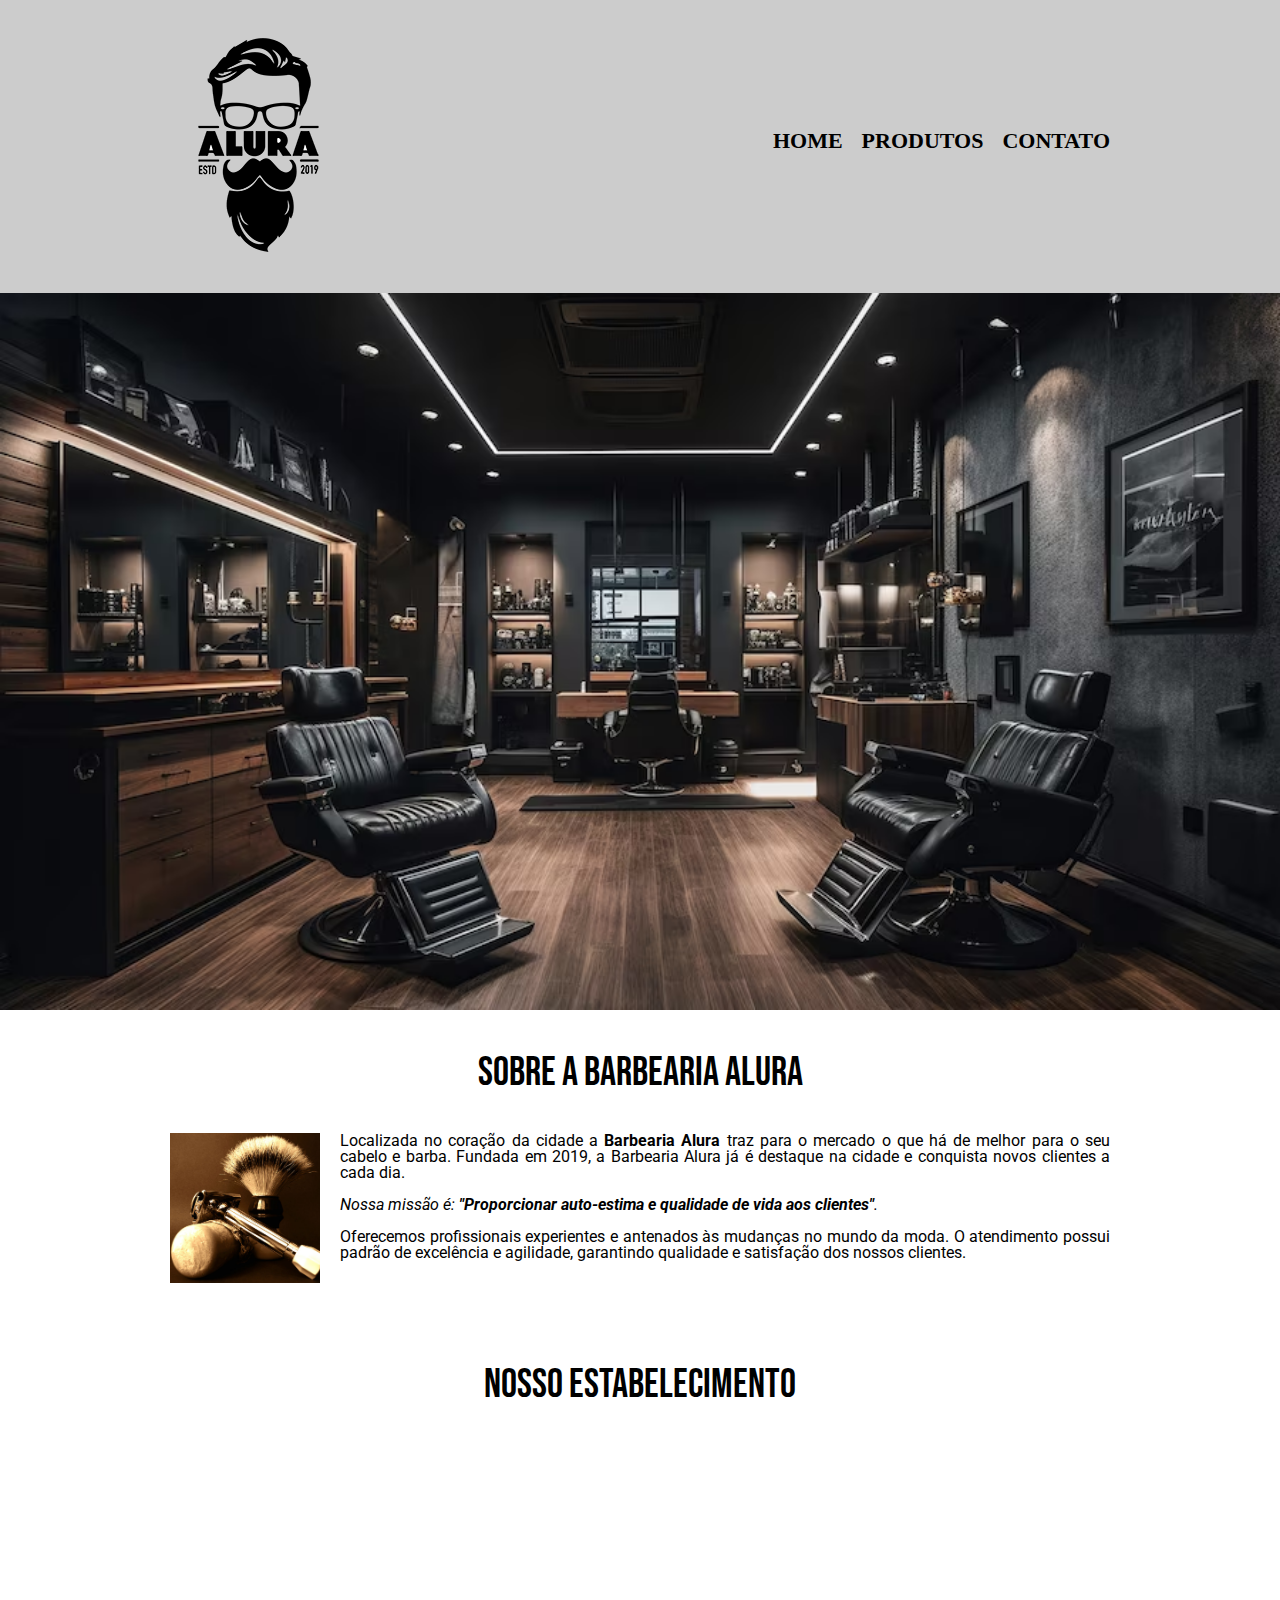
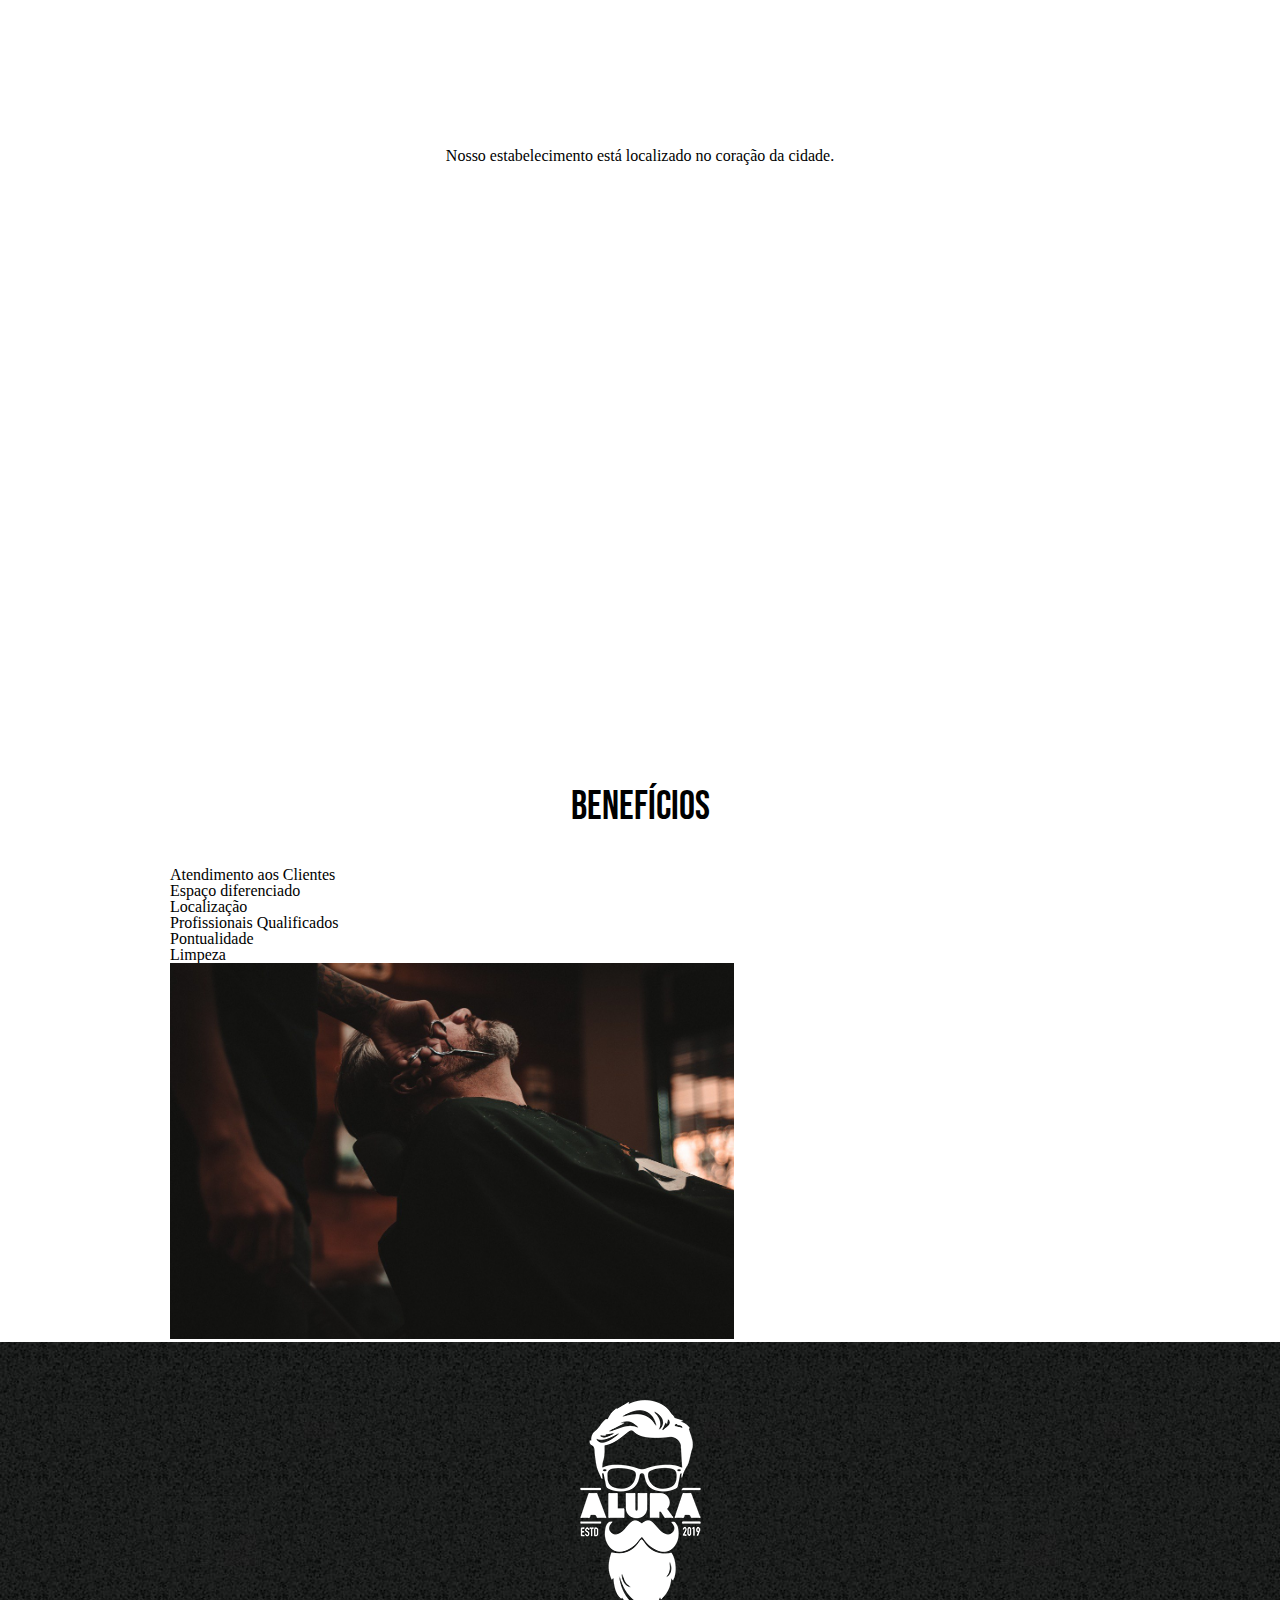
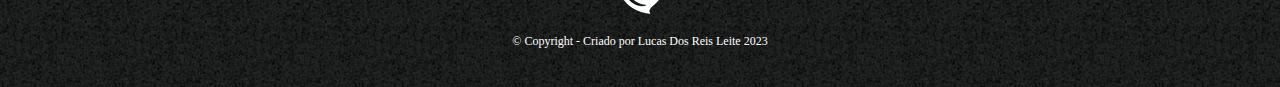
<file: index.html>
<!DOCTYPE html>
<html lang="pt-br">
	<head>
		<meta charset="UTF-8">
		<title>Barbearia Alura</title>
		<link rel="stylesheet" href="reset.css">
		<link rel="stylesheet" href="style.css">
		<link rel="preconnect" href="https://fonts.googleapis.com">
		<link rel="preconnect" href="https://fonts.gstatic.com" crossorigin>
		<link href="https://fonts.googleapis.com/css2?family=Bebas+Neue&display=swap" rel="stylesheet">
		<link rel="preconnect" href="https://fonts.googleapis.com">
<link rel="preconnect" href="https://fonts.gstatic.com" crossorigin>
<link href="https://fonts.googleapis.com/css2?family=Roboto&display=swap" rel="stylesheet">
		
	</head>

	<body>
		<header>
			<div class="caixa">
				<h1><img src="logo.png"></h1>
				<nav>
					<ul>
						<li><a href="index.html">Home</a></li>
						<li><a href="produtos.html">Produtos</a></li>
						<li><a href="contato.html">Contato</a></li>
					</ul>
				</nav>
		</header>
		<img class="banner" src="logotipo.avif">
		<main>
			<section class="principal">
				<h2 class="titulo-centralizado">Sobre a Barbearia Alura</h2>

				<img class="utensilios" src="utensilios.jpg" alt="">
		
				<p>Localizada no coração da cidade a <strong>Barbearia Alura</strong> traz para o mercado o que há de melhor para o seu cabelo e barba. Fundada em 2019, a Barbearia Alura já é destaque na cidade e conquista novos clientes a cada dia.</p>

				<p class="missao"><em>Nossa missão é: <strong>"Proporcionar auto-estima e qualidade de vida aos clientes"</strong>.</em></p>

				<p>Oferecemos profissionais experientes e antenados às mudanças no mundo da moda. O atendimento possui padrão de excelência e agilidade, garantindo qualidade e satisfação dos nossos clientes.</p>
			</section>

			<section class="mapa">
				<h3 class="titulo-centralizado">Nosso estabelecimento</h3>
				<iframe src="https://www.google.com/maps/embed?pb=!1m18!1m12!1m3!1d3664.3160376444484!2d-50.31593990807587!3d-23.304289523707656!2m3!1f0!2f0!3f0!3m2!1i1024!2i768!4f13.1!3m3!1m2!1s0x94ea8d7bf500b14d%3A0x9cd0a63835524e9d!2sRui%20Barbosa%2C%20C%20E%20-%20E%20F%20M!5e0!3m2!1spt-BR!2sbr!4v1698675332680!5m2!1spt-BR!2sbr" width="100%" height="300" style="border:0;" allowfullscreen="" loading="lazy" referrerpolicy="no-referrer-when-downgrade"></iframe>
				<p>Nosso estabelecimento está localizado no coração da cidade.</p>
			</section>

			<div class="video">
				<iframe width="100%" height="500" src="https://www.youtube.com/embed/wcVVXUV0YUY?si=gTHOEG1SHKFvn2O2" title="YouTube video player" frameborder="0" allow="accelerometer; autoplay; clipboard-write; encrypted-media; gyroscope; picture-in-picture; web-share" allowfullscreen></iframe>
			</div>

			<section class="beneficios">
				<h3 class="titulo-centralizado">Benefícios</h3>
				

				<ul>
					<li class="itens">Atendimento aos Clientes</li>
					<li class="itens">Espaço diferenciado</li>
					<li class="itens">Localização</li>
					<li class="itens">Profissionais Qualificados</li>
					<li class="itens">Pontualidade</li>
					<li class="itens">Limpeza</li>
				</ul>
				<img src="beneficios.jpg" class="imagembeneficios">
			</section>
		</main>

			
		<footer>
			<img src="logo-branco.png" alt="">
			<p>&copy; Copyright - Criado por Lucas Dos Reis Leite 2023 </p>
		</footer>
	</body>
</html>
</file>
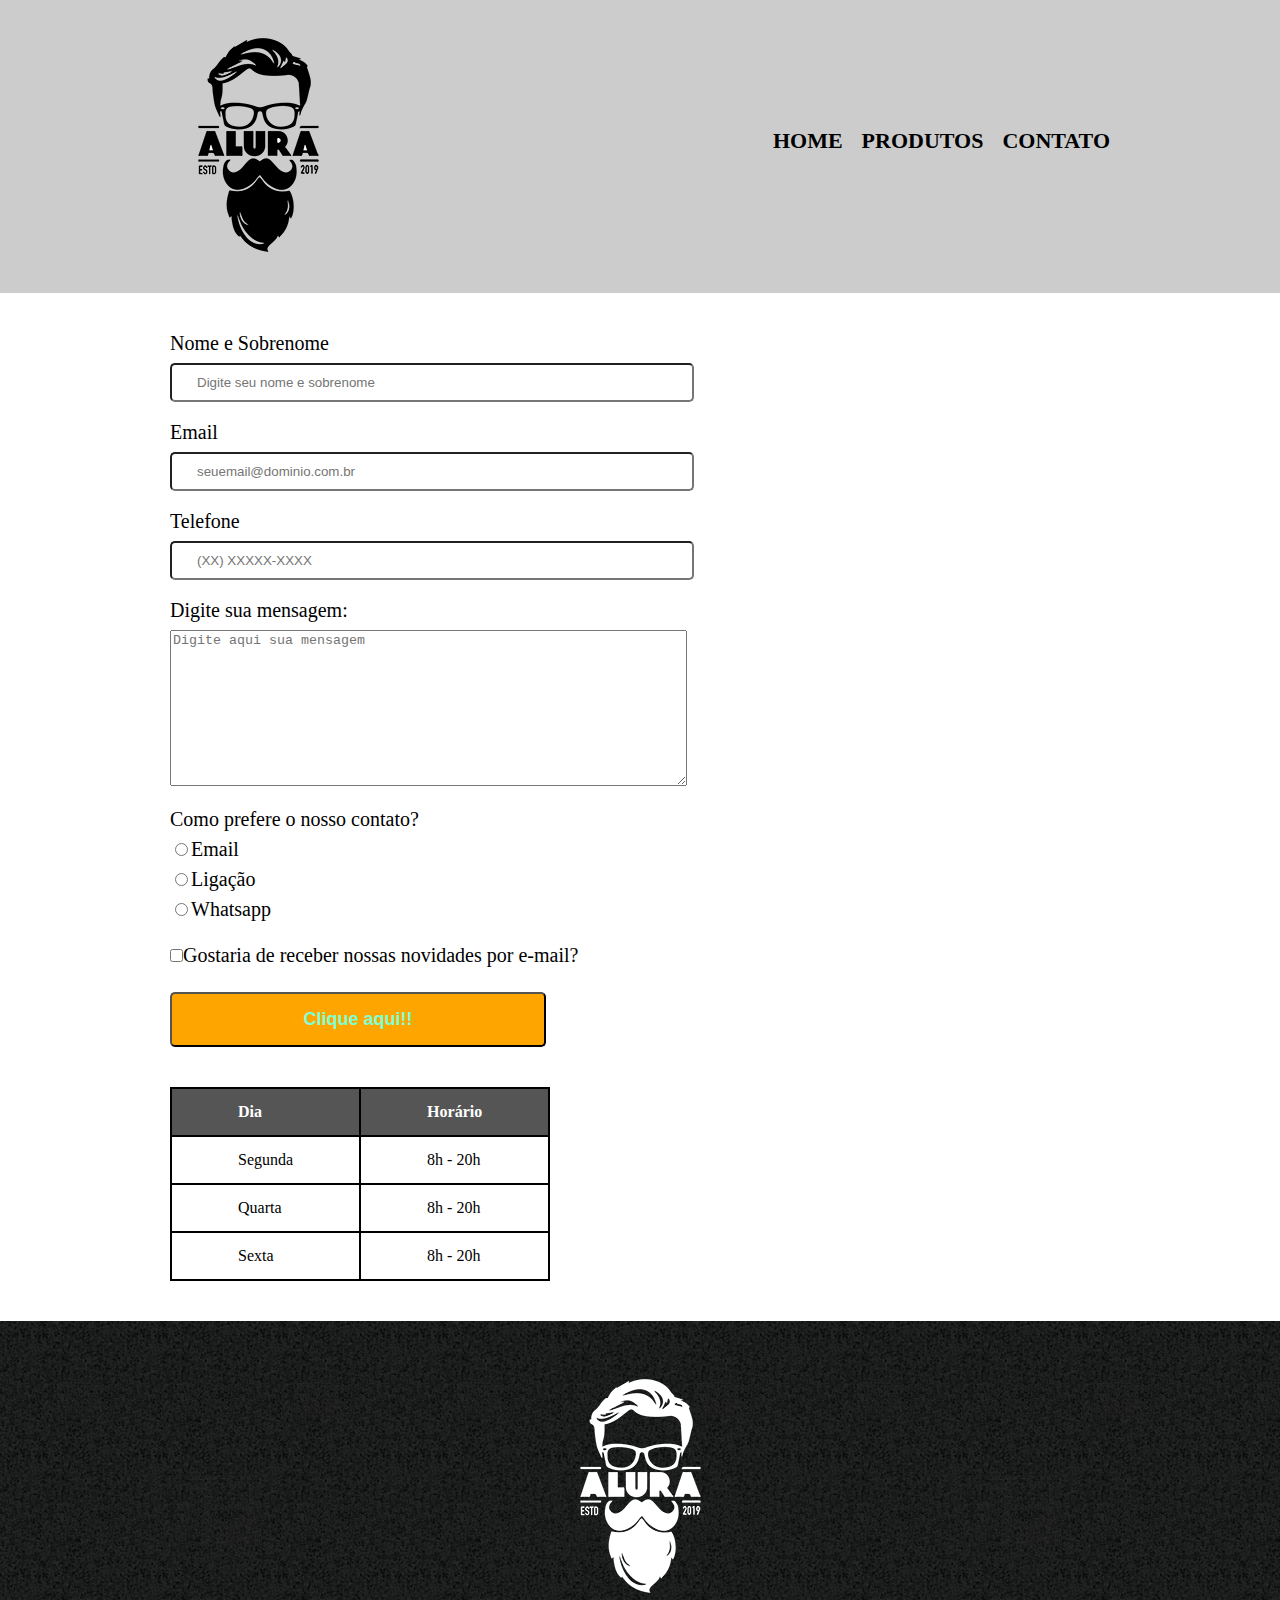
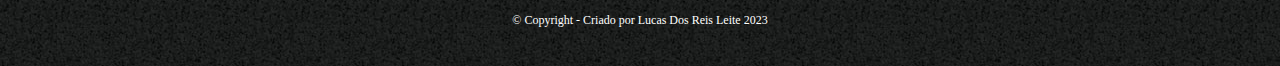
<file: contato.html>
<!DOCTYPE html>
<html>
	<head>
		<meta charset="UTF-8">
		<title>Produtos - Barbearia Alura</title>
		<link rel="stylesheet" href="reset.css">
		<link rel="stylesheet" href="style.css">
	</head>
	<header>
		<div class="caixa">
			<h1><img src="logo.png"></h1>
			<nav>
				<ul>
					<li><a href="index.html">Home</a></li>
					<li><a href="produtos.html">Produtos</a></li>
					<li><a href="contato.html">Contato</a></li>
				</ul>
			</nav>
	</header>

	<main>
		<form action="">
			<label for="nomesobrenome">Nome e Sobrenome</label>
			<input type="text" id="nomesobrenome" class="input-padrao" required placeholder="Digite seu nome e sobrenome">

			<label for="email">Email</label>
			<input type="email" id="email" class="input-padrao" required placeholder="seuemail@dominio.com.br">

			<label for="telefone">Telefone</label>
			<input type="tel" id="telefone" class="input-padrao" required placeholder="(XX) XXXXX-XXXX">

			<label for="mensagem">Digite sua mensagem:</label>
			<textarea name="mensagem" id="mensagem" cols="62" rows="10" placeholder="Digite aqui sua mensagem"></textarea>

				<div>
					<label for="">Como prefere o nosso contato?</label>
				
					
					<label for="email-radio"><input type="radio" value="email" id="email-radio" name="contato">Email</label>
		
					
					
					<label for="ligaçao"><input type="radio" value="ligaçao" id="ligaçao" name="contato">Ligação</label>
		
					
					<label for="whatsapp-radio"><input type="radio" value="whatsapp" id="whatsapp-radio" name="contato">Whatsapp</label>
			    </div>
				
			<label><input class="checkbox" type="checkbox">Gostaria de receber nossas novidades por e-mail?</label>
			

			<input class="enviar" type="submit" value="Clique aqui!!">

		</form>

		<table>
			<thead>
				<tr>
					<td>Dia </td>
					<td>Horário</td>
				</tr>
			</thead>
			
			<tbody>
				<tr>
					<td>Segunda</td>
					<td>8h - 20h</td>
				</tr>
				<tr>
					<td>Quarta</td>
					<td>8h - 20h</td>
				</tr>
				<tr>
					<td>Sexta</td>
					<td>8h - 20h</td>
				</tr>
			</tbody>
			
		</table>

	</main>

	
	
	
	
	<footer>


		<img src="logo-branco.png" alt="">
		<p>&copy; Copyright - Criado por Lucas Dos Reis Leite 2023 </p>
	</footer>
		
	<body>
</file>
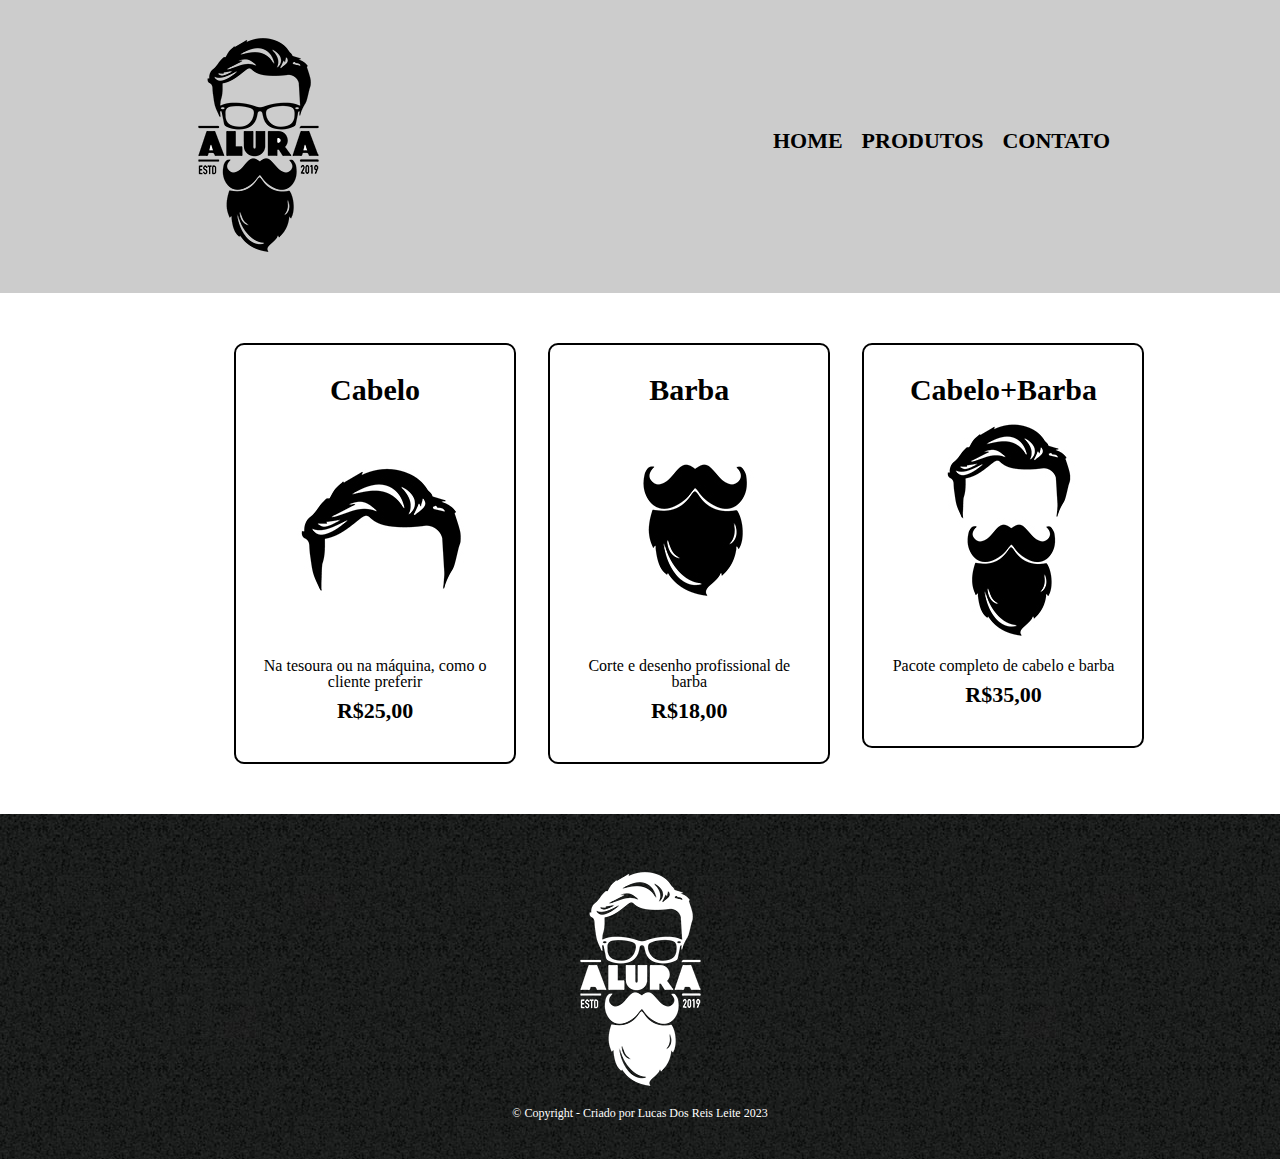
<file: produtos.html>
<!DOCTYPE html>
<html>
	<head>
		<meta charset="UTF-8">
		<title>Produtos - Barbearia Alura</title>
		<link rel="stylesheet" href="reset.css">
		<link rel="stylesheet" href="style.css">
		
	</head>
	<body>
		<header>
			<div class="caixa">
				<h1><img src="logo.png"></h1>

				<nav>
					<ul>
						<li><a href="index.html">Home</a></li>
						<li><a href="produtos.html">Produtos</a></li>
						<li><a href="contato.html">Contato</a></li>
					</ul>
				</nav>
			</div>
			
		</header>
		<main>
			<ul class="produtos">
				<li>
					<h2>Cabelo</h2>
					<img src="cabelo.jpg" alt="">
					<p>Na tesoura ou na máquina, como o cliente preferir</p>
					<p class="produtos-preco">R$25,00</p>
				</li>
				<li>
					<h2>Barba</h2>
					<img src="barba.jpg" alt="">
					<p>Corte e desenho profissional de barba</p>
					<p class="produtos-preco">R$18,00</p>
				</li>
				<li>
					<h2>Cabelo+Barba</h2>
					<img src="cabelo+barba.jpg" alt="">
					<p>Pacote completo de cabelo e barba</p>
					<p class="produtos-preco">R$35,00</p>
				</li>
			</ul>
		</main>
		<footer>
			<img src="logo-branco.png" alt="">
			<p>&copy; Copyright - Criado por Lucas Dos Reis Leite 2023 </p>
		</footer>
	</body>
</html>
</file>
<file: style.css>
header {
	background: #ccc;
	padding: 20px 0;
}

.caixa{
	width: 940px;
	position: relative;
	margin: 0 auto;
}

nav{
	position: absolute;
	top: 110px;
	right: 0;
}

nav li {
	display: inline;
	margin: 0 0 0 15px;
}

nav a {
	text-transform: uppercase;
	color: #000000;
	font-weight: bold;
	font-size: 22px;
	text-decoration: none;
}

nav a:hover{
	color: #c78c19;
	text-decoration: underline;
}

.produtos{
	width: 940px;
	margin: 0 auto;
	padding: 50px;
}
.produtos li{
	display: inline-block;
	text-align: center;
	width: 30%;
	vertical-align: top;
	margin: 50px 0;
	margin: 0 1.5%;
	padding: 30px 20px;
	box-sizing: border-box;
	border: 2px solid black;
	border-radius: 10px;
}

.produtos h2{
	font-size: 30px;
	font-weight: bold;
}

.produtos li:hover{
	border-color: #c78c19;
	
}

.produtos li:hover h2{
	font-size: 40px;
}

.produtos li:active{
	border-color: #088c19;
}


.produtos-preco{
	font-size: 22px;
	font-weight: bold;
	margin: 10px;
}

footer{
	background-color: #ccc;
	text-align: center;
	background: url(bg.jpg);
	padding: 40px 0;
}

footer p{
	color: white;
	font-size: 12px;
}

main{
	width: 940px;
	margin: 0 auto;
}

form{
	margin: 40px 0;
}

input{
	
	border-radius: 5px;

}



form label{
	display: block;
	font-size: 20px;
	margin: 0 0 10px 0;
	
}

form .input-padrao{
	display: block;
	margin: 0 0 20px 0;
	padding: 10px 25px;
	width: 50%;
}

textarea{
	margin:0 0 20px 0;
}

.checkbox{
	margin: 20px 0;
}

.enviar{
	width: 40%;
	padding: 15px 0;
	background-color:orange ;
	color: aquamarine;
	font-size: 18px;
	font-weight: bold;
	transition: 0.5s all;
}

.enviar:hover{
	background-color: black;
	color: white;
	transform: scale(1.05);
}

table{
	margin: 20px 0 40px;
}

thead{
	background: #555;
	color: white;
	font-weight: bold;
}

td{
	border: 2px solid #000;
	padding: 15px 66px;
}

/*CSS da página principal*/
.banner{
	width: 100%;
}

.titulo-centralizado{
	
	text-align: center;
	font-size: 2.5em;
	margin: 1em 0 1em;
	font-family: 'Bebas Neue', sans-serif;

}

.principal p{
	margin: 0 0 1em;
	font-family: 'Roboto', sans-serif;
	font-size: 1em;
	text-align: justify;
	
}

.principal strong{
	font-weight: bold;
}

.principal em{
	font-style: italic;
}

.imagembeneficios{
	width: 60%;
}

.utensilios{
	width: 150px;
	float: left;
	margin: 0 20px 20px 0;
}

.mapa{
	padding: 3em 0;
}

.mapa p{
	margin: 0 0 2em;
	text-align: center;
}
</file>
